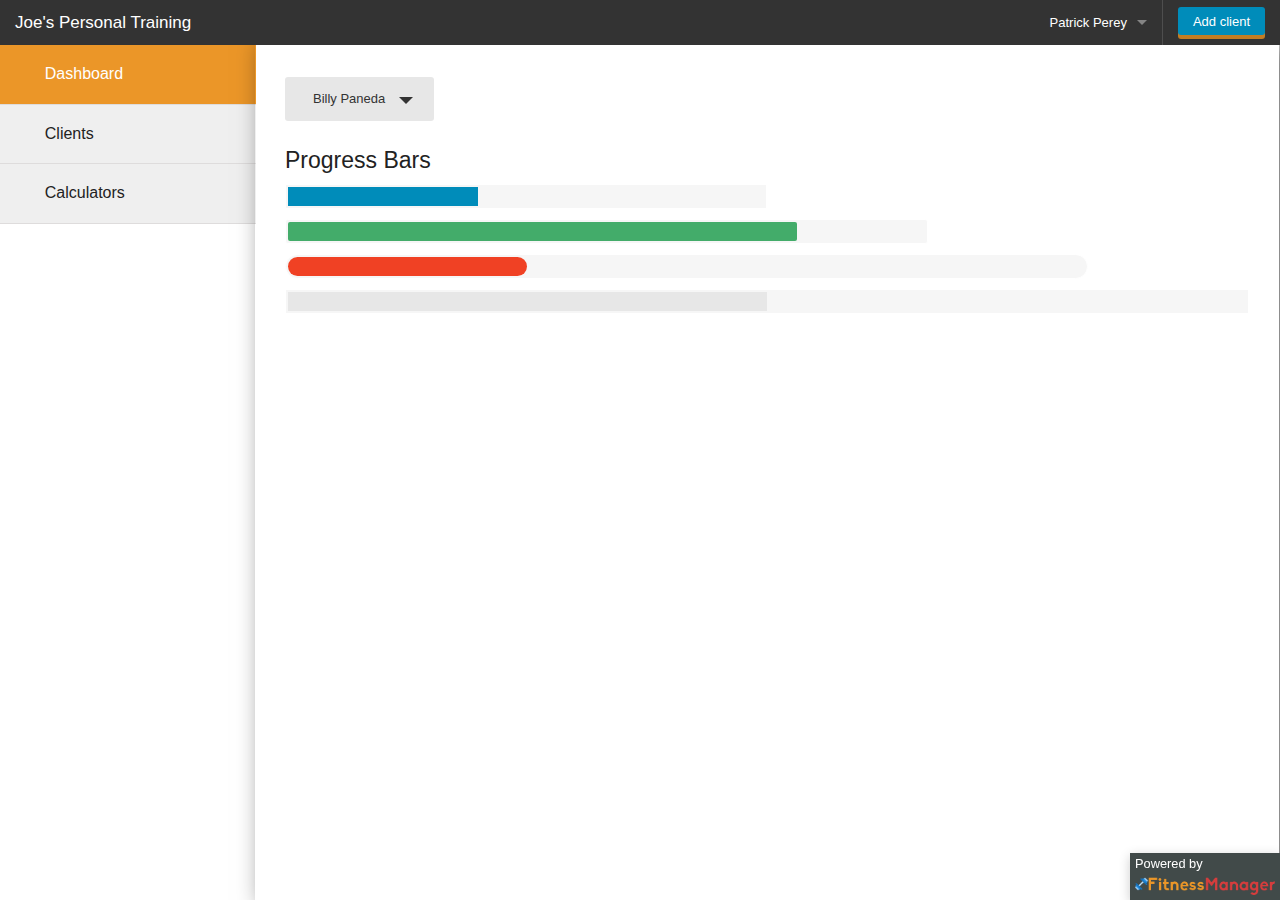
<file: index.html>
<!doctype html>
<html class="no-js" lang="en">
  <head>
    <meta charset="utf-8" />
    <meta name="viewport" content="width=device-width, initial-scale=1.0" />
    <title>FitnessManager</title>
    <link rel="stylesheet" href="css/foundation.css" />
    <link rel="stylesheet" href="css/custom.css" />
    <script src="http://d3js.org/d3.v3.min.js" charset="utf-8"></script>
    <script src="js/vendor/modernizr.js"></script>
  </head>
  <body>
    <!-- <script> -->
    <!--   if (window.XMLHttpRequest) -->
    <!--   {// code for IE7+, Firefox, Chrome, Opera, Safari -->
    <!--   xmlhttp=new XMLHttpRequest(); -->
    <!--   } -->
    <!--   else -->
    <!--   {// code for IE6, IE5 -->
    <!--   xmlhttp=new ActiveXObject("Microsoft.XMLHTTP"); -->
    <!--   } -->
    <!--   //xmlhttp.open("GET","cd_catalog.xml",false); -->
    <!--   xmlhttp.open("GET","http://peirongli.dreamhosters.com/WiXdata/cd_catalog.xml",false); -->

    <!--   xmlhttp.send(); -->
    <!--   xmlDoc=xmlhttp.responseXML;  -->

    <!--   document.write("<table border='1'>"); -->
    <!-- 	var x=xmlDoc.getElementsByTagName("CD"); -->
    <!-- 	for (i=0;i<x.length;i++) -->
    <!-- 		     {  -->
    <!-- 		     document.write("<tr><td>"); -->
    <!-- 		     document.write(x[i].getElementsByTagName("ARTIST")[0].childNodes[0].nodeValue); -->
    <!-- 		     document.write("</td><td>"); -->
    <!-- 		     document.write(x[i].getElementsByTagName("TITLE")[0].childNodes[0].nodeValue); -->
    <!-- 		     document.write("</td></tr>"); -->
    <!-- 		     } -->
    <!-- 		     document.write("</table>"); -->
    <!-- 		     </script> -->

    <!-- <script> -->
    <!--   // Check for the various File API support. -->
    <!--   if (window.File && window.FileReader && window.FileList && window.Blob) { -->
    <!--   // Great success! All the File APIs are supported. -->
    <!--   } else { -->
    <!--   alert('The File APIs are not fully supported in this browser.'); -->
    <!--   } -->
    <!--   console.log("abc"); -->
    <!--   var JSONObject= { -->
    <!--   "name":"John Johnson", -->
    <!--   "street":"Oslo West 555",  -->
    <!--   "age":33, -->
    <!--   "phone":"555 1234567"};	 -->
    <!--   var json = JSON.stringify(JSONObject); -->
    <!--   var encoded = btoa(json); -->
    <!--   var xhr = new XMLHttpRequest(); -->
    <!--   console.log("abc"); -->
    <!--   xhr.open('POST','http://peirongli.dreamhosters.com/WiXdata/myServerPage.php',true); -->
    <!--   console.log("abc"); -->
    <!--   //	xhr.open('POST','http://peirongli.dreamhosters.com/WiXdata/myServerPage.php',true); -->
    <!--   xhr.setRequestHeader('Content-type','application/x-www-form-urlencoded'); -->
    <!--   xhr.send('json=' + encoded); -->
    <!--   console.log("xyz"); -->
    
    <!--   /* -->
    <!--   var fso, fileHandle; -->
    <!--   fso = new ActiveXObject("Scripting.FileSystemObject"); -->
    <!--   fileHandle = fso.CreateTextFile("testWrite", true); -->
    <!--   var data = "test data"; -->
    <!--   fileHandle.write(data); -->
    <!--   fileHandle.close(); -->
    <!--   */ -->
    <!-- </script> -->
    <div class="fixed">
      <nav class="top-bar" data-topbar>
	<ul class="title-area">
          <li class="name">
            <h1>
              <a href="#">Joe's Personal Training</a>
            </h1>
          </li>
          <li class="toggle-topbar menu-icon"><a href="#">Menu</a></li>
	</ul>
	<section class="top-bar-section">
          <!-- Right Nav Section -->
          <ul class="right">
            <li class="has-form hide-for-medium-up">
              <a href="#" class="button">Add client</a>
            </li>
            <li class="has-dropdown hide-for-small-only">
              <a href="#">Patrick Perey</a>
              <ul class="dropdown">
		<li><a href="#">Settings</a></li>
		<li><a href="#">Logout</a></li>
              </ul>
            </li>
            <li class="divider"></li>
            <li class="has-form hide-for-small-only">
              <a href="#" class="button">Add client</a>
            </li>
          </ul>
          <ul class="right show-for-small-only">
            <li><a href="#">Dashboard</a></li>
            <li><a href="#">Clients</a></li>
            <li class="has-dropdown show-for-small-only">
              <a href="#">Patrick Perey</a>
              <ul class="dropdown">
		<li><a href="#">Settings</a></li>
		<li><a href="#">Logout</a></li>
              </ul>
            </li>
          </ul>
	</section>
      </nav>
    </div>
    <dl class="tabs vertical hide-for-small-only" data-tab>
      <dd class="active"><a href="#panel1a">Dashboard</a></dd>
      <dd><a href="#panel2a">Clients</a></dd>
      <dd><a href="#panel3a">Calculators</a></dd>
    </dl>
    <div class="tabs-content vertical">
      <div class="content active" id="panel1a">
        <div class="row">
          <div class="small-12 columns">
	    <a href="#" data-dropdown="drop" class="button secondary small radius dropdown">Billy Paneda</a><br>
	    <ul id="drop" data-dropdown-content class="f-dropdown">
	      <li><a href="#">Joe Schmo</a></li>
	      <li><a href="#">Bill Cosby</a></li>
	      <li><a href="#">Jane Simpson</a></li>
	    </ul>
            <h4 id="progress-bars">Progress Bars</h4>
            <div class="progress large-6"><span class="meter" style="width: 40%"></span></div>
            <div class="radius progress success large-8"><span class="meter" style="width: 80%"></span></div>
            <div class="nice round progress alert large-10"><span class="meter" style="width: 30%"></span></div>
            <div class="nice secondary progress"><span class="meter" style="width: 50%"></span></div>
          </div>
        </div>
        <div class="row">
          <div id="piechart" class="small-12 medium-4 columns">            
          </div>
          <div class="small-12 medium-4 columns">
            
          </div>
          <div class="small-12 medium-4 columns">
            
          </div>
          <div class="small-12 medium-4 columns">
            
          </div>
        </div>
      </div>
      <div class="content" id="panel2a">
        <div class="small-12 columns">
          <h1>All users</h1>
          <ul class="pagination pagination"><li class="arrow unavailable"><a href="">← Previous</a></li> <li class="current"><a href="">1</a></li> <li><a rel="next" href="/users?page=2">2</a></li> <li><a href="/users?page=3">3</a></li> <li><a href="/users?page=4">4</a></li> <li class="arrow"><a rel="next" href="/users?page=2">Next →</a></li></ul>
          <table>
            <thead>
              <tr>
                <th>User</th>
                <th>Delete</th>
              </tr>
            </thead>
            <tbody>
              <tr>
                <td><a href="/users/1">Example User</a></td>
              </tr>
              <tr>
                <td><a href="/users/2">Toni Greenholt</a></td>
                <td>
                  <a data-confirm="Are you sure you want to delete Toni Greenholt" data-method="delete" href="/users/2" rel="nofollow">delete</a>
                </td>
              </tr>
              <tr>
                <td><a href="/users/3">Mr. Anahi Moore</a></td>
                <td>
                  <a data-confirm="Are you sure you want to delete Mr. Anahi Moore" data-method="delete" href="/users/3" rel="nofollow">delete</a>
                </td>
              </tr>
              <tr>
                <td><a href="/users/4">Lisandro Abernathy</a></td>
                <td>
                  <a data-confirm="Are you sure you want to delete Lisandro Abernathy" data-method="delete" href="/users/4" rel="nofollow">delete</a>
                </td>
              </tr>
              <tr>
                <td><a href="/users/5">Melyssa Haley</a></td>
                <td>
                  <a data-confirm="Are you sure you want to delete Melyssa Haley" data-method="delete" href="/users/5" rel="nofollow">delete</a>
                </td>
              </tr>
              <tr>
                <td><a href="/users/6">Kian Steuber</a></td>
                <td>
                  <a data-confirm="Are you sure you want to delete Kian Steuber" data-method="delete" href="/users/6" rel="nofollow">delete</a>
                </td>
              </tr>
              <tr>
                <td><a href="/users/7">Ted Durgan II</a></td>
                <td>
                  <a data-confirm="Are you sure you want to delete Ted Durgan II" data-method="delete" href="/users/7" rel="nofollow">delete</a>
                </td>
              </tr>
              <tr>
                <td><a href="/users/8">Raegan Larkin</a></td>
                <td>
                  <a data-confirm="Are you sure you want to delete Raegan Larkin" data-method="delete" href="/users/8" rel="nofollow">delete</a>
                </td>
              </tr>
              <tr>
                <td><a href="/users/9">Alexzander Harber</a></td>
                <td>
                  <a data-confirm="Are you sure you want to delete Alexzander Harber" data-method="delete" href="/users/9" rel="nofollow">delete</a>
                </td>
              </tr>
              <tr>
                <td><a href="/users/10">Juliana Welch</a></td>
                <td>
                  <a data-confirm="Are you sure you want to delete Juliana Welch" data-method="delete" href="/users/10" rel="nofollow">delete</a>
                </td>
              </tr>
              <tr>
                <td><a href="/users/11">Wellington Bashirian</a></td>
                <td>
                  <a data-confirm="Are you sure you want to delete Wellington Bashirian" data-method="delete" href="/users/11" rel="nofollow">delete</a>
                </td>
              </tr>
              <tr>
                <td><a href="/users/12">Julio Larson</a></td>
                <td>
                  <a data-confirm="Are you sure you want to delete Julio Larson" data-method="delete" href="/users/12" rel="nofollow">delete</a>
                </td>
              </tr>
              <tr>
                <td><a href="/users/13">Aisha Schulist</a></td>
                <td>
                  <a data-confirm="Are you sure you want to delete Aisha Schulist" data-method="delete" href="/users/13" rel="nofollow">delete</a>
                </td>
              </tr>
              <tr>
                <td><a href="/users/14">Elissa Farrell</a></td>
                <td>
                  <a data-confirm="Are you sure you want to delete Elissa Farrell" data-method="delete" href="/users/14" rel="nofollow">delete</a>
                </td>
              </tr>
              <tr>
                <td><a href="/users/15">Dr. Seth Fadel</a></td>
                <td>
                  <a data-confirm="Are you sure you want to delete Dr. Seth Fadel" data-method="delete" href="/users/15" rel="nofollow">delete</a>
                </td>
              </tr>
              <tr>
                <td><a href="/users/16">Marta Pollich</a></td>
                <td>
                  <a data-confirm="Are you sure you want to delete Marta Pollich" data-method="delete" href="/users/16" rel="nofollow">delete</a>
                </td>
              </tr>
              <tr>
                <td><a href="/users/17">Demond Schultz</a></td>
                <td>
                  <a data-confirm="Are you sure you want to delete Demond Schultz" data-method="delete" href="/users/17" rel="nofollow">delete</a>
                </td>
              </tr>
              <tr>
                <td><a href="/users/18">Antonina Schultz</a></td>
                <td>
                  <a data-confirm="Are you sure you want to delete Antonina Schultz" data-method="delete" href="/users/18" rel="nofollow">delete</a>
                </td>
              </tr>
              <tr>
                <td><a href="/users/19">Miss Virgie Konopelski</a></td>
                <td>
                  <a data-confirm="Are you sure you want to delete Miss Virgie Konopelski" data-method="delete" href="/users/19" rel="nofollow">delete</a>
                </td>
              </tr>
              <tr>
                <td><a href="/users/20">Dr. Eden Berge</a></td>
                <td>
                  <a data-confirm="Are you sure you want to delete Dr. Eden Berge" data-method="delete" href="/users/20" rel="nofollow">delete</a>
                </td>
              </tr>
              <tr>
                <td><a href="/users/21">Enid Larkin</a></td>
                <td>
                  <a data-confirm="Are you sure you want to delete Enid Larkin" data-method="delete" href="/users/21" rel="nofollow">delete</a>
                </td>
              </tr>
              <tr>
                <td><a href="/users/22">Norwood Hintz V</a></td>
                <td>
                  <a data-confirm="Are you sure you want to delete Norwood Hintz V" data-method="delete" href="/users/22" rel="nofollow">delete</a>
                </td>
              </tr>
              <tr>
                <td><a href="/users/23">Ariel Trantow</a></td>
                <td>
                  <a data-confirm="Are you sure you want to delete Ariel Trantow" data-method="delete" href="/users/23" rel="nofollow">delete</a>
                </td>
              </tr>
              <tr>
                <td><a href="/users/24">Rosemary Halvorson</a></td>
                <td>
                  <a data-confirm="Are you sure you want to delete Rosemary Halvorson" data-method="delete" href="/users/24" rel="nofollow">delete</a>
                </td>
              </tr>
              <tr>
                <td><a href="/users/25">Raymond Shields MD</a></td>
                <td>
                  <a data-confirm="Are you sure you want to delete Raymond Shields MD" data-method="delete" href="/users/25" rel="nofollow">delete</a>
                </td>
              </tr>
              <tr>
                <td><a href="/users/26">Lennie Schowalter</a></td>
                <td>
                  <a data-confirm="Are you sure you want to delete Lennie Schowalter" data-method="delete" href="/users/26" rel="nofollow">delete</a>
                </td>
              </tr>
              <tr>
                <td><a href="/users/27">Buck Padberg</a></td>
                <td>
                  <a data-confirm="Are you sure you want to delete Buck Padberg" data-method="delete" href="/users/27" rel="nofollow">delete</a>
                </td>
              </tr>
              <tr>
                <td><a href="/users/28">Mr. Evans Dickens</a></td>
                <td>
                  <a data-confirm="Are you sure you want to delete Mr. Evans Dickens" data-method="delete" href="/users/28" rel="nofollow">delete</a>
                </td>
              </tr>
              <tr>
                <td><a href="/users/29">Sandra Schneider</a></td>
                <td>
                  <a data-confirm="Are you sure you want to delete Sandra Schneider" data-method="delete" href="/users/29" rel="nofollow">delete</a>
                </td>
              </tr>
              <tr>
                <td><a href="/users/30">Toney Langosh</a></td>
                <td>
                  <a data-confirm="Are you sure you want to delete Toney Langosh" data-method="delete" href="/users/30" rel="nofollow">delete</a>
                </td>
              </tr>
            </tbody>
          </table>
          <ul class="pagination pagination"><li class="arrow unavailable"><a href="">← Previous</a></li> <li class="current"><a href="">1</a></li> <li><a rel="next" href="/users?page=2">2</a></li> <li><a href="/users?page=3">3</a></li> <li><a href="/users?page=4">4</a></li> <li class="arrow"><a rel="next" href="/users?page=2">Next →</a></li></ul>
        </div>
      </div>
      <div class="content" id="panel3a">
	<div class="row">
	  <dl class="tabs" data-tab>
	    <dd class="active"><a href="#panel2-1">Basal Metabolic Rate</a></dd>
	    <dd><a href="#panel2-2">Calorie Burn</a></dd>
	    <dd><a href="#panel2-3">Body Mass Index</a></dd>
	    <dd><a href="#panel2-4">1 Rep Max</a></dd>
	  </dl>
	  <div class="tabs-content">
	    <div class="content active" id="panel2-1">
	      <div id="calculator">
		<!-- Screen and clear key -->
		<div class="top">
		  <span class="clear">C</span>
		  <div class="screen"></div>
		</div>
		
		<div class="keys">
		  <!-- operators and other keys -->
		  <span>7</span>
		  <span>8</span>
		  <span>9</span>
		  <span class="operator">+</span>
		  <span>4</span>
		  <span>5</span>
		  <span>6</span>
		  <span class="operator">-</span>
		  <span>1</span>
		  <span>2</span>
		  <span>3</span>
		  <span class="operator">÷</span>
		  <span>0</span>
		  <span>.</span>
		  <span class="eval">=</span>
		  <span class="operator">x</span>
		</div>
	      </div>
	    </div>
	    <div class="content" id="panel2-2">
	      <p>Second panel content goes here...</p>
	    </div>
	    <div class="content" id="panel2-3">
	      <table>
		<tbody><tr><td><b><abbr title="Body Mass Index">BMI</abbr></b></td><td><b>Classification</b></td></tr>
		  <tr><td>Less than 18.5</td><td>Underweight</td></tr>
		  <tr><td>From 18.5 to 25</td><td>Normal</td></tr>
		  <tr><td>Greater than 25</td><td>Overweight</td></tr>
		  <tr><td>Greater than 30</td><td>Obese</td></tr>
	      </tbody></table>
	    </div>
	    <div class="content" id="panel2-4">
	      <p>(Weight x 0.0333 x Reps) + Weight</p>
	    </div>
	  </div>
	</div>
      </div>
      <div class="content" id="panel4a">
        <p>Panel 4 content goes here.</p>
      </div>
    </div>
    <div id="fitness-manager-logo">Powered by <a href="#"><img src="images/fm-logo.png"></div>
    <script src="js/vendor/jquery.js"></script>
    <script src="js/foundation.min.js"></script>
    <script src="js/calc.js"></script>
    <script src="js/prefixfree-1.0.7.js"></script>
    <script src="js/piechart.js"></script>
    <script>
      $(document).foundation();
    </script>
  </body>
</html>
</file>
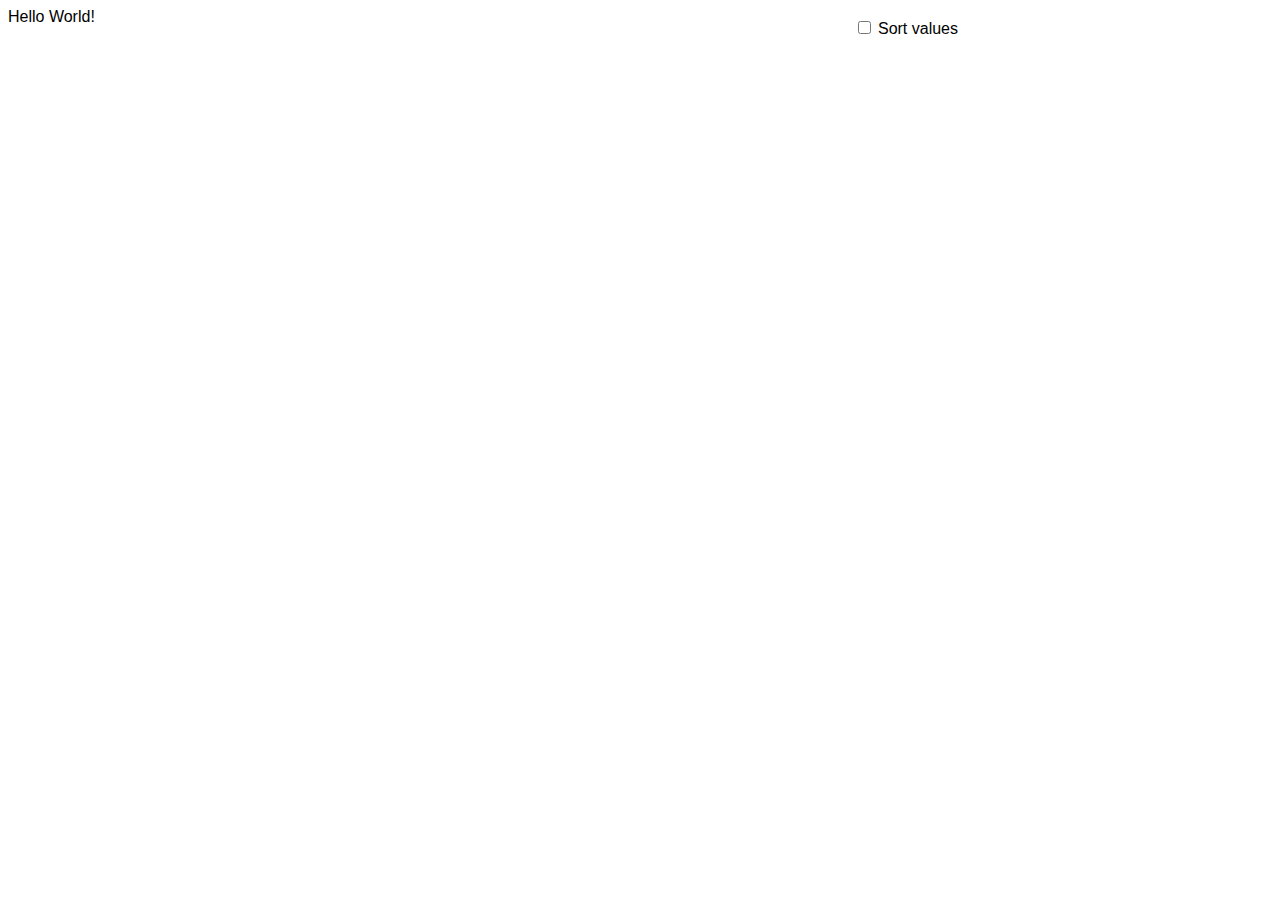
<file: D3_hist.html>
<!DOCTYPE html>
<meta charset="utf-8">
<style>

body {
  font-family: "Helvetica Neue", Helvetica, Arial, sans-serif;
  position: relative;
  width: 960px;
}

.axis text {
  font: 10px sans-serif;
}

.axis path,
.axis line {
  fill: none;
  stroke: #000;
  shape-rendering: crispEdges;
}

.bar {
  fill: steelblue;
  fill-opacity: .9;
}

.x.axis path {
  display: none;
}

label {
  position: absolute;
  top: 10px;
  right: 10px;
}

</style>
<label><input type="checkbox"> Sort values</label>
<script src="http://d3js.org/d3.v3.min.js"></script>


<script>
console.log("hey");
document.write("Hello World!")

function getSearchParameters() {
      var prmstr = window.location.search.substr(1);
      return prmstr != null && prmstr != "" ? transformToAssocArray(prmstr) : {};
}

function transformToAssocArray( prmstr ) {
    var params = {};
    var prmarr = prmstr.split("&");
    for ( var i = 0; i < prmarr.length; i++) {
        var tmparr = prmarr[i].split("=");
        params[tmparr[0]] = tmparr[1];
    }
    return params;
}

var params = getSearchParameters();
console.log('print object: ' + JSON.stringify(params));

console.log(params+"\n!");
</script>

<script>

var margin = {top: 20, right: 20, bottom: 30, left: 40},
    width = 960 - margin.left - margin.right,
    height = 500 - margin.top - margin.bottom;

var formatPercent = d3.format(".0%");

var x = d3.scale.ordinal()
    .rangeRoundBands([0, width], .1, 1);

var y = d3.scale.linear()
    .range([height, 0]);

var xAxis = d3.svg.axis()
    .scale(x)
    .orient("bottom");

var yAxis = d3.svg.axis()
    .scale(y)
    .orient("left")
    .tickFormat(formatPercent);

var svg = d3.select("body").append("svg")
    .attr("width", width + margin.left + margin.right)
    .attr("height", height + margin.top + margin.bottom)
  .append("g")
    .attr("transform", "translate(" + margin.left + "," + margin.top + ")");

//d3.tsv("dataMiles7days.tsv", function(error, data) {
d3.tsv("data_Miles7days.tsv", function(error, data) {
//d3.tsv("dataFoler/data.tsv", function(error, data) {
//d3.tsv("/home/damlu/peirongli.dreamhosters.com/learnD3/dataFolder/miles7days.tsv", function(error, data) {

  data.forEach(function(d) {
    d.frequency = +d.frequency;
  });

  x.domain(data.map(function(d) { return d.letter; }));
  y.domain([0, d3.max(data, function(d) { return d.frequency; })]);

  svg.append("g")
      .attr("class", "x axis")
      .attr("transform", "translate(0," + height + ")")
      .call(xAxis);

  svg.append("g")
      .attr("class", "y axis")
      .call(yAxis)
    .append("text")
      .attr("transform", "rotate(-90)")
      .attr("y", 6)
      .attr("dy", ".71em")
      .style("text-anchor", "end")
      .text("Frequency");

  svg.selectAll(".bar")
      .data(data)
    .enter().append("rect")
      .attr("class", "bar")
      .attr("x", function(d) { return x(d.letter); })
      .attr("width", x.rangeBand())
      .attr("y", function(d) { return y(d.frequency); })
      .attr("height", function(d) { return height - y(d.frequency); });

  d3.select("input").on("change", change);

  var sortTimeout = setTimeout(function() {
    d3.select("input").property("checked", true).each(change);
  }, 2000);

  function change() {
    clearTimeout(sortTimeout);

    // Copy-on-write since tweens are evaluated after a delay.
    var x0 = x.domain(data.sort(this.checked
        ? function(a, b) { return b.frequency - a.frequency; }
        : function(a, b) { return d3.ascending(a.letter, b.letter); })
        .map(function(d) { return d.letter; }))
        .copy();

    var transition = svg.transition().duration(750),
        delay = function(d, i) { return i * 50; };

    transition.selectAll(".bar")
        .delay(delay)
        .attr("x", function(d) { return x0(d.letter); });

    transition.select(".x.axis")
        .call(xAxis)
      .selectAll("g")
        .delay(delay);
  }
});

</script>
</file>
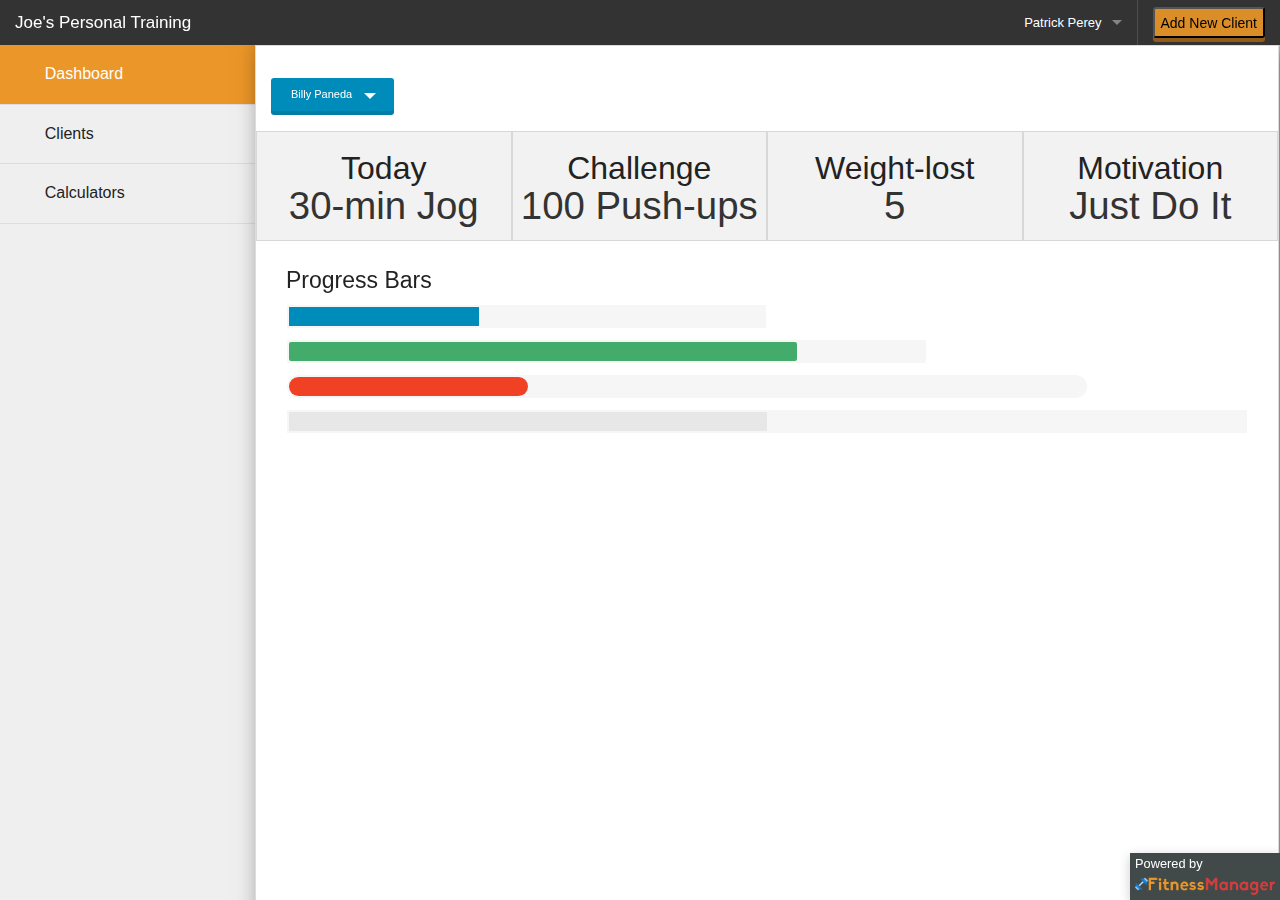
<file: index2.html>
<!doctype html>
<html class="no-js" lang="en">
  <head>
    <meta charset="utf-8" />
    <meta name="viewport" content="width=device-width, initial-scale=1.0" />
    <title>FitnessManager</title>
    <link rel="stylesheet" href="css/foundation.css" />
    <link rel="stylesheet" href="css/custom.css" />
    <script src="http://d3js.org/d3.v3.min.js" charset="utf-8"></script>
    <script src="js/vendor/modernizr.js"></script>
    <script src="http://code.jquery.com/jquery-1.9.1.js"></script>
    <script type='text/javascript'>
    // this is the id of the form
	$("#formoid").submit(function(event) {

      /* stop form from submitting normally */
      event.preventDefault();

      /* get some values from elements on the page: */
      var $form = $( this ),
          url = $form.attr( 'action' );

      /* Send the data using post */
      var posting = $.post( url, { name: $('#name').val(), name2: $('#name2').val() } );

      /* Put the results in a div */
      posting.done(function( data ) {
        alert('success');
      });
    });
     
     
     var $showAddClientForm = false;
     
    function display1(e){
        document.getElementById("client_FirstName").defaultValue="Goofy";

    
    	console.log("display1");
    	$showAddClientForm = true;
    	document.getElementById('yourDiv').style.display = 'block';
    	document.getElementById('yourDiv2').style.display = 'none';
    	/*
		if (e.checked)
			document.getElementById('yourDiv').style.display = 'block';
		else
			document.getElementById('yourDiv').style.display = 'none';
		*/
	}
	function display2(e){
    	console.log("display2");
    	// http://imgur.com/HILNVqB
	}
    

    
    </script>        
  </head>
  <body>
  <div id="yourDiv" style="display:none">
   	<form id="formoid" action="http://peirongli.dreamhosters.com/WiX/FitnessManager2/retrieveFromDB/addClient.php" title="" method="post">
        <div>
            <label class="title">First Name</label>
            <input type="text" id="client_FirstName" name="FirstName" >
        </div>
        <div>
            <label class="title">Last Name</label>
            <input type="text"  name="LastName" >
        </div>
        <div>
            <label class="title">Username</label>
            <input type="text"  name="Username" >            
        </div>   
        <div>
            <label class="title">Age</label>
            <input type="text"  name="Age" >            
        </div>     
        <div>
            <label class="title">ImgURL</label>
            <input type="text"  name="ImgURL" >            
        </div>   
        <div>
            <label class="title">Weight</label>
            <input type="text"  name="Weight1" >            
        </div>  
        <div>
            <label class="title">Height</label>
            <input type="text"  name="Height1" >            
        </div>                                          
        <div>
            <input type="submit" id="submitButton"  name="submitButton" value="Submit">
        </div>
 	</form>  
  </div>
  
    <!-- <script> -->
    <!--   if (window.XMLHttpRequest) -->
    <!--   {// code for IE7+, Firefox, Chrome, Opera, Safari -->
    <!--   xmlhttp=new XMLHttpRequest(); -->
    <!--   } -->
    <!--   else -->
    <!--   {// code for IE6, IE5 -->
    <!--   xmlhttp=new ActiveXObject("Microsoft.XMLHTTP"); -->
    <!--   } -->
    <!--   //xmlhttp.open("GET","cd_catalog.xml",false); -->
    <!--   xmlhttp.open("GET","http://peirongli.dreamhosters.com/WiXdata/cd_catalog.xml",false); -->

    <!--   xmlhttp.send(); -->
    <!--   xmlDoc=xmlhttp.responseXML;  -->

    <!--   document.write("<table border='1'>"); -->
    <!-- 	var x=xmlDoc.getElementsByTagName("CD"); -->
    <!-- 	for (i=0;i<x.length;i++) -->
    <!-- 		     {  -->
    <!-- 		     document.write("<tr><td>"); -->
    <!-- 		     document.write(x[i].getElementsByTagName("ARTIST")[0].childNodes[0].nodeValue); -->
    <!-- 		     document.write("</td><td>"); -->
    <!-- 		     document.write(x[i].getElementsByTagName("TITLE")[0].childNodes[0].nodeValue); -->
    <!-- 		     document.write("</td></tr>"); -->
    <!-- 		     } -->
    <!-- 		     document.write("</table>"); -->
    <!-- 		     </script> -->

    <!-- <script> -->
    <!--   // Check for the various File API support. -->
    <!--   if (window.File && window.FileReader && window.FileList && window.Blob) { -->
    <!--   // Great success! All the File APIs are supported. -->
    <!--   } else { -->
    <!--   alert('The File APIs are not fully supported in this browser.'); -->
    <!--   } -->
    <!--   console.log("abc"); -->
    <!--   var JSONObject= { -->
    <!--   "name":"John Johnson", -->
    <!--   "street":"Oslo West 555",  -->
    <!--   "age":33, -->
    <!--   "phone":"555 1234567"};	 -->
    <!--   var json = JSON.stringify(JSONObject); -->
    <!--   var encoded = btoa(json); -->
    <!--   var xhr = new XMLHttpRequest(); -->
    <!--   console.log("abc"); -->
    <!--   xhr.open('POST','http://peirongli.dreamhosters.com/WiXdata/myServerPage.php',true); -->
    <!--   console.log("abc"); -->
    <!--   //	xhr.open('POST','http://peirongli.dreamhosters.com/WiXdata/myServerPage.php',true); -->
    <!--   xhr.setRequestHeader('Content-type','application/x-www-form-urlencoded'); -->
    <!--   xhr.send('json=' + encoded); -->
    <!--   console.log("xyz"); -->
    
    <!--   /* -->
    <!--   var fso, fileHandle; -->
    <!--   fso = new ActiveXObject("Scripting.FileSystemObject"); -->
    <!--   fileHandle = fso.CreateTextFile("testWrite", true); -->
    <!--   var data = "test data"; -->
    <!--   fileHandle.write(data); -->
    <!--   fileHandle.close(); -->
    <!--   */ -->
    <!-- </script> -->
    <div class="off-canvas-wrap">
      <div class="inner-wrap">
	<nav class="tab-bar show-for-small-only">
	  <section class="left-small">
            <a class="left-off-canvas-toggle menu-icon" ><span></span></a>
	  </section>

	  <section class="middle tab-bar-section">
            <h1 class="title">Joe's Personal Training</h1>
	  </section>
	</nav>

	<aside class="left-off-canvas-menu">
	  <ul class="off-canvas-list">
	    <li class="has-form give-me-space">
	      <a href="#" class="button" onClick="display1(this)">Add client</a>

	    </li>
            <li><label>Links</label></li>
	    <li><a href="#panel1a">Dashboard</a></li>
	    <li><a href="#panel2a">Clients</a></li>
	    <li><a href="#panel3a">Calculators</a></li>
            <li><label>Calculators</label></li>
	    <li><a href="#panel2-1">BMR</a></li>
	    <li><a href="#panel2-2">Protein</a></li>
	    <li><a href="#panel2-3">BMI</a></li>
	    <li><a href="#panel2-4">1 Rep Max</a></li>
	  </ul>
	</aside>
	<section class="main-section">
	  <nav class="top-bar hide-for-small-only" data-topbar>
	    <ul class="title-area">
	      <li class="name hide-for-small">
		<h1>
		  <a href="#">Joe's Personal Training</a>
		</h1>
	      </li>
	      <li class="name-small name show-for-small-only">
		<h1>
		  <a href="#">Joe's Personal Training</a>
		</h1>
	      </li>
	      <li class="toggle-topbar menu-icon"><a href="#">Menu</a></li>
	    </ul>
	    <section class="top-bar-section">
	      <ul class="right">
		<li class="has-form hide-for-medium-up">
		  <a href="#" class="button">Add client1</a>
		</li>
		<li class="has-dropdown hide-for-small-only">
		  <a href="#">Patrick Perey</a>
		  <ul class="dropdown">
		    <li><a href="#">Settings</a></li>
		    <li><a href="#">Logout</a></li>
		  </ul>
		</li>
		<li class="divider"></li>
		<li class="has-form">
		  <!--- <a href="#" class="button">Add client2</a> --->
		  <div id="yourDiv2">
			<input type="button" name="button"  value="Add New Client" onClick="display1(this)">
			</div>
<!---
<input type="checkbox" onclick="display1(this)">Add more users</input>
--->
		</li>
	      </ul>
	      <ul class="right show-for-small-only">
		<li><a href="#panel1a">Dashboard</a></li>
		<li><a href="#panel2a">Clients</a></li>
		<li><a href="#panel3a">Calculators</a></li>
		<li class="has-dropdown show-for-small-only">
		  <a href="#">Patrick Perey</a>
		  <ul class="dropdown">
		    <li><a href="#">Settings</a></li>
		    <li><a href="#">Logout</a></li>
		  </ul>
		</li>
	      </ul>
	    </section>
	  </nav>
	  <dl id="sidebar" class="tabs vertical hide-for-small-only" data-tab>
	    <dd class="active entypo-chart-line"><a href="#panel1a">Dashboard</a></dd>
	    <dd class="entypo-users"><a href="#panel2a">Clients</a></dd>
	    <dd class="entypo-plus-squared"><a href="#panel3a">Calculators</a></dd>
	  </dl>
	  <div id="main-content" class="tabs-content vertical">
	    <div class="content active" id="panel1a">
	      <div class="row">
		<a href="#" data-dropdown="drop" class="button button-box-shadow tiny radius dropdown">Billy Paneda</a><br>
		<ul id="drop" data-dropdown-content class="f-dropdown">
		  <li><a href="#">Joe Schmo</a></li>
		  <li><a href="#">Bill Cosby</a></li>
		  <li><a href="#">Jane Simpson</a></li>
		</ul>
		<div class="row" data-equalizer>
		  <div class="large-3 columns panel panel-text" data-equalizer-watch>
		    <div class="header-container">
		      <h4 class="panel-header">30-min Jog</h4>
		    </div>
		    Today
		  </div>
		  <div class="large-3 columns panel panel-text" data-equalizer-watch>
		    <div class="header-container">
		      <h4 class="panel-header">100 Push-ups</h4>
		    </div>
		    Challenge
		  </div>
		  <div class="large-3 columns panel panel-text" data-equalizer-watch>
		    <div class="header-container">
		      <h4 class="panel-header">5</h4>
		    </div>
		    Weight-lost
		  </div>
		  <div class="large-3 columns panel panel-text" data-equalizer-watch>
		    <div class="header-container">
		      <h4 class="panel-header">Just Do It</h4>
		    </div>
		    Motivation
		  </div>
		</div>
	      </div>
              <div class="row">
		<div class="small-12 columns">
		  <h4 id="progress-bars">Progress Bars</h4>
		  <div class="progress large-6"><span class="meter" style="width: 40%"></span></div>
		  <div class="radius progress success large-8"><span class="meter" style="width: 80%"></span></div>
		  <div class="nice round progress alert large-10"><span class="meter" style="width: 30%"></span></div>
		  <div class="nice secondary progress"><span class="meter" style="width: 50%"></span></div>
		</div>
              </div>
              <div class="row">
		<div id="piechart" class="small-12 medium-4 columns">            
		</div>
		<div class="small-12 medium-4 columns">
		  
		</div>
		<div class="small-12 medium-4 columns">
		  
		</div>
		<div class="small-12 medium-4 columns">
		  
		</div>
              </div>
	    </div>
	    <div class="content" id="panel2a">
              <div class="small-12 columns">
		<h1>All Clients</h1>
		<ul class="pagination pagination"><li class="arrow unavailable"><a href="">← Previous</a></li> <li class="current"><a href="">1</a></li> <li><a rel="next" href="/users?page=2">2</a></li> <li><a href="/users?page=3">3</a></li> <li><a href="/users?page=4">4</a></li> <li class="arrow"><a rel="next" href="/users?page=2">Next →</a></li></ul>
		<table>
		  <thead>
		    <tr>
                      <th>User</th>
                      <th>Delete</th>
		    </tr>
		  </thead>
		  <tbody>
		    <tr>
                      <td><a href="/users/1">Seth Green</a></td>
		    </tr>
		    <tr>
                      <td><a href="/users/2">Toni Greenholt</a></td>
                      <td>
			<a data-confirm="Are you sure you want to delete Toni Greenholt" data-method="delete" href="/users/2" rel="nofollow">delete</a>
                      </td>
		    </tr>
		    <tr>
                      <td><a href="/users/3">Mr. Anahi Moore</a></td>
                      <td>
			<a data-confirm="Are you sure you want to delete Mr. Anahi Moore" data-method="delete" href="/users/3" rel="nofollow">delete</a>
                      </td>
		    </tr>
		    <tr>
                      <td><a href="/users/4">Lisandro Abernathy</a></td>
                      <td>
			<a data-confirm="Are you sure you want to delete Lisandro Abernathy" data-method="delete" href="/users/4" rel="nofollow">delete</a>
                      </td>
		    </tr>
		    <tr>
                      <td><a href="/users/5">Melyssa Haley</a></td>
                      <td>
			<a data-confirm="Are you sure you want to delete Melyssa Haley" data-method="delete" href="/users/5" rel="nofollow">delete</a>
                      </td>
		    </tr>
		    <tr>
                      <td><a href="/users/6">Kian Steuber</a></td>
                      <td>
			<a data-confirm="Are you sure you want to delete Kian Steuber" data-method="delete" href="/users/6" rel="nofollow">delete</a>
                      </td>
		    </tr>
		    <tr>
                      <td><a href="/users/7">Ted Durgan II</a></td>
                      <td>
			<a data-confirm="Are you sure you want to delete Ted Durgan II" data-method="delete" href="/users/7" rel="nofollow">delete</a>
                      </td>
		    </tr>
		    <tr>
                      <td><a href="/users/8">Raegan Larkin</a></td>
                      <td>
			<a data-confirm="Are you sure you want to delete Raegan Larkin" data-method="delete" href="/users/8" rel="nofollow">delete</a>
                      </td>
		    </tr>
		    <tr>
                      <td><a href="/users/9">Alexzander Harber</a></td>
                      <td>
			<a data-confirm="Are you sure you want to delete Alexzander Harber" data-method="delete" href="/users/9" rel="nofollow">delete</a>
                      </td>
		    </tr>
		    <tr>
                      <td><a href="/users/10">Juliana Welch</a></td>
                      <td>
			<a data-confirm="Are you sure you want to delete Juliana Welch" data-method="delete" href="/users/10" rel="nofollow">delete</a>
                      </td>
		    </tr>
		    <tr>
                      <td><a href="/users/11">Wellington Bashirian</a></td>
                      <td>
			<a data-confirm="Are you sure you want to delete Wellington Bashirian" data-method="delete" href="/users/11" rel="nofollow">delete</a>
                      </td>
		    </tr>
		    <tr>
                      <td><a href="/users/12">Julio Larson</a></td>
                      <td>
			<a data-confirm="Are you sure you want to delete Julio Larson" data-method="delete" href="/users/12" rel="nofollow">delete</a>
                      </td>
		    </tr>
		    <tr>
                      <td><a href="/users/13">Aisha Schulist</a></td>
                      <td>
			<a data-confirm="Are you sure you want to delete Aisha Schulist" data-method="delete" href="/users/13" rel="nofollow">delete</a>
                      </td>
		    </tr>
		    <tr>
                      <td><a href="/users/14">Elissa Farrell</a></td>
                      <td>
			<a data-confirm="Are you sure you want to delete Elissa Farrell" data-method="delete" href="/users/14" rel="nofollow">delete</a>
                      </td>
		    </tr>
		    <tr>
                      <td><a href="/users/15">Dr. Seth Fadel</a></td>
                      <td>
			<a data-confirm="Are you sure you want to delete Dr. Seth Fadel" data-method="delete" href="/users/15" rel="nofollow">delete</a>
                      </td>
		    </tr>
		    <tr>
                      <td><a href="/users/16">Marta Pollich</a></td>
                      <td>
			<a data-confirm="Are you sure you want to delete Marta Pollich" data-method="delete" href="/users/16" rel="nofollow">delete</a>
                      </td>
		    </tr>
		    <tr>
                      <td><a href="/users/17">Demond Schultz</a></td>
                      <td>
			<a data-confirm="Are you sure you want to delete Demond Schultz" data-method="delete" href="/users/17" rel="nofollow">delete</a>
                      </td>
		    </tr>
		    <tr>
                      <td><a href="/users/18">Antonina Schultz</a></td>
                      <td>
			<a data-confirm="Are you sure you want to delete Antonina Schultz" data-method="delete" href="/users/18" rel="nofollow">delete</a>
                      </td>
		    </tr>
		    <tr>
                      <td><a href="/users/19">Miss Virgie Konopelski</a></td>
                      <td>
			<a data-confirm="Are you sure you want to delete Miss Virgie Konopelski" data-method="delete" href="/users/19" rel="nofollow">delete</a>
                      </td>
		    </tr>
		    <tr>
                      <td><a href="/users/20">Dr. Eden Berge</a></td>
                      <td>
			<a data-confirm="Are you sure you want to delete Dr. Eden Berge" data-method="delete" href="/users/20" rel="nofollow">delete</a>
                      </td>
		    </tr>
		    <tr>
                      <td><a href="/users/21">Enid Larkin</a></td>
                      <td>
			<a data-confirm="Are you sure you want to delete Enid Larkin" data-method="delete" href="/users/21" rel="nofollow">delete</a>
                      </td>
		    </tr>
		    <tr>
                      <td><a href="/users/22">Norwood Hintz V</a></td>
                      <td>
			<a data-confirm="Are you sure you want to delete Norwood Hintz V" data-method="delete" href="/users/22" rel="nofollow">delete</a>
                      </td>
		    </tr>
		    <tr>
                      <td><a href="/users/23">Ariel Trantow</a></td>
                      <td>
			<a data-confirm="Are you sure you want to delete Ariel Trantow" data-method="delete" href="/users/23" rel="nofollow">delete</a>
                      </td>
		    </tr>
		    <tr>
                      <td><a href="/users/24">Rosemary Halvorson</a></td>
                      <td>
			<a data-confirm="Are you sure you want to delete Rosemary Halvorson" data-method="delete" href="/users/24" rel="nofollow">delete</a>
                      </td>
		    </tr>
		    <tr>
                      <td><a href="/users/25">Raymond Shields MD</a></td>
                      <td>
			<a data-confirm="Are you sure you want to delete Raymond Shields MD" data-method="delete" href="/users/25" rel="nofollow">delete</a>
                      </td>
		    </tr>
		    <tr>
                      <td><a href="/users/26">Lennie Schowalter</a></td>
                      <td>
			<a data-confirm="Are you sure you want to delete Lennie Schowalter" data-method="delete" href="/users/26" rel="nofollow">delete</a>
                      </td>
		    </tr>
		    <tr>
                      <td><a href="/users/27">Buck Padberg</a></td>
                      <td>
			<a data-confirm="Are you sure you want to delete Buck Padberg" data-method="delete" href="/users/27" rel="nofollow">delete</a>
                      </td>
		    </tr>
		    <tr>
                      <td><a href="/users/28">Mr. Evans Dickens</a></td>
                      <td>
			<a data-confirm="Are you sure you want to delete Mr. Evans Dickens" data-method="delete" href="/users/28" rel="nofollow">delete</a>
                      </td>
		    </tr>
		    <tr>
                      <td><a href="/users/29">Sandra Schneider</a></td>
                      <td>
			<a data-confirm="Are you sure you want to delete Sandra Schneider" data-method="delete" href="/users/29" rel="nofollow">delete</a>
                      </td>
		    </tr>
		    <tr>
                      <td><a href="/users/30">Toney Langosh</a></td>
                      <td>
			<a data-confirm="Are you sure you want to delete Toney Langosh" data-method="delete" href="/users/30" rel="nofollow">delete</a>
                      </td>
		    </tr>
		  </tbody>
		</table>
		<ul class="pagination pagination"><li class="arrow unavailable"><a href="">← Previous</a></li> <li class="current"><a href="">1</a></li> <li><a rel="next" href="/users?page=2">2</a></li> <li><a href="/users?page=3">3</a></li> <li><a href="/users?page=4">4</a></li> <li class="arrow"><a rel="next" href="/users?page=2">Next →</a></li></ul>
              </div>
	    </div>
	    <div class="content" id="panel3a">
	      <div class="row">
		<dl id="calc-tabs" class="tabs radius hide-for-medium-down" data-tab>
		  <dd class="active"><a href="#panel2-1">Basal Metabolic Rate</a></dd>
		  <dd><a href="#panel2-2">Protein intake</a></dd>
		  <dd><a href="#panel2-3">Body Mass Index</a></dd>
		  <dd><a href="#panel2-4">1 Rep Max</a></dd>
		</dl>
		<div id="calcs" class="tabs-content">
		  <div class="content active" id="panel2-1">
		    <p>Lean Body Mass</p>
		    <div id="lean" class="panel small-12 medium-6 medium-centered columns">
		      <form id="lean-form" name="protein" onsubmit="return lean();">
			<label>Weight(lb):</label>
			<input id="weight-lean" type="text" name="weight">
			<label>Body Fat %:</label>
			<input id="body-fat" type="text" name="body-fat">
			<input class="button radius" type="submit" value="Calculate">
		      </form>
		      <div id="result-large" class="show-for-large-up">1115</div>
		      <div id="result-medium" class="show-for-medium-only">1115</div>
		      <div id="result-small" class="show-for-small-only">1115</div>
		    </div>
		  </div>
		  <div class="content" id="panel2-2">
		    <p>Recommended Protein Intake</p>
		    <div id="protein" class="panel small-12 medium-6 medium-centered columns">
		      <form id="protein-form" name="protein" onsubmit="return protein();">
			<label>Weight(lb):</label>
			<input id="weight-protein" type="text" name="weight">
			<input class="button radius" type="submit" value="Calculate">
		      </form>
		      <div id="result-large" class="show-for-large-up">1115</div>
		      <div id="result-medium" class="show-for-medium-only">1115</div>
		      <div id="result-small" class="show-for-small-only">1115</div>
		    </div>
		  </div>
		  <div class="content" id="panel2-3">
		    <p>Body Mass Index</p>
		    <div id="bmi" class="panel small-12 medium-6 medium-centered columns">
		      <form id="bmi-form" name="bmi" onsubmit="return bmi();">
			<label>Weight(lb):</label>
			<input id="weight-bmi" type="text" name="weight">
			<label>Height(in):</label>
			<input id="height" type="text" name="height">
			<input class="button radius" type="submit" value="Calculate">
		      </form>
		      <div id="result-large" class="show-for-large-up">1115</div>
		      <div id="result-medium" class="show-for-medium-only">1115</div>
		      <div id="result-small" class="show-for-small-only">1115</div>
		    </div>
		    <table>
		      <tbody><tr><td><b><abbr title="Body Mass Index">BMI</abbr></b></td><td><b>Classification</b></td></tr>
			<tr><td>Less than 18.5</td><td>Underweight</td></tr>
			<tr><td>From 18.5 to 25</td><td>Normal</td></tr>
			<tr><td>Greater than 25</td><td>Overweight</td></tr>
			<tr><td>Greater than 30</td><td>Obese</td></tr>
		    </tbody></table>
		  </div>
		  <div class="content " id="panel2-4">
		    <p>(Weight x 0.0333 x Reps) + Weight</p>
		    <div id="rep-max" class="panel small-12 medium-6 medium-centered columns">
		      <form id="oneRepMax" name="oneRepMax">
			<label>Weight(lb):</label>
			<input id="weight-rep" type="text" name="weight">
			<label>Reps:</label>
			<input id="reps" type="text" name="reps">
			<input class="button radius" type="submit" value="Calculate">
		      </form>
		      <div id="result-large" class="show-for-large-up"></div>
		      <div id="result-medium" class="show-for-medium-only"></div>
		      <div id="result-small" class="show-for-small-only"></div>
		    </div>
		  </div>
		</div>
	      </div>
	    </div>
	    <div class="content" id="panel4a">
              <p>Panel 4 content goes here.</p>
	    </div>
	  </div>
	</section>

	<a class="exit-off-canvas"></a>

      </div>
    </div>
    <div id="fitness-manager-logo">Powered by <a href="#"><img src="images/fm-logo.png"></div
</file>
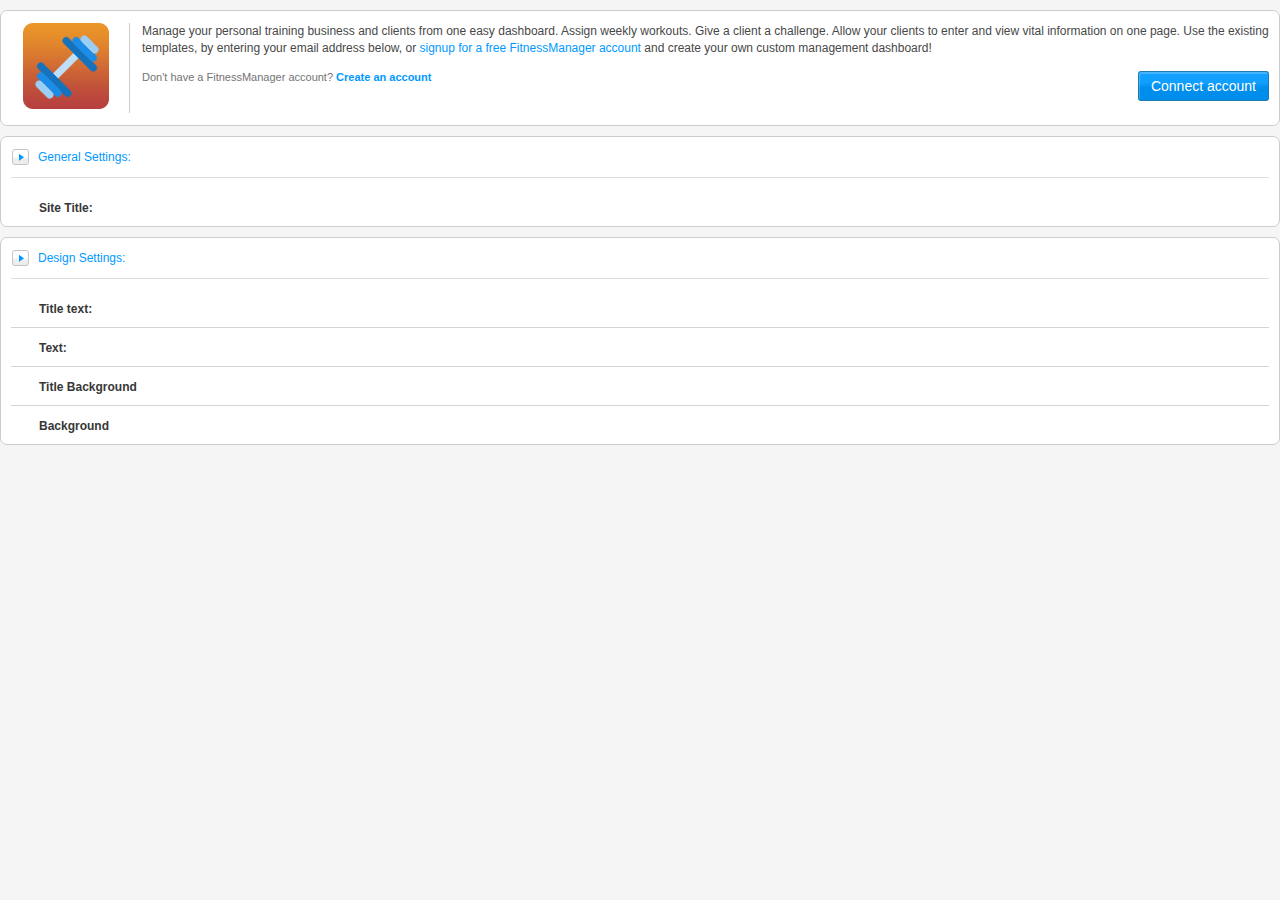
<file: settings.html>
<!DOCTYPE html>
<html>
<head>
    <meta http-equiv="Content-Type" content="text/html; charset=utf-8">
    <title>Widget Settings &bull; Wix</title>
	<link rel="stylesheet" href="css/ui-lib.min.css"/>
</head>
<body>
<div wix-scroll="{height:646}">
    <header class="box">
        <div class="logo">
            <img width="86" src="images/fm-icon.png" alt="logo"/>
        </div>
        <div class="loggedOut">
            <p>
              Manage your personal training business and clients from one easy dashboard. Assign weekly workouts. Give a client a challenge. Allow your clients to enter and view vital information on one page. Use the existing templates, by entering your email address below, or <a href="#">signup for a free FitnessManager account</a> and create your own custom management dashboard!
            </p>

            <div class="login-panel">
                <p class="create-account">Don't have a FitnessManager account? <strong><a href="#" target="_blank">Create
                    an account</a></strong></p>
                <button class="submit uilib-btn connect">Connect account</button>
            </div>
        </div>
        <div class="loggedIn hidden">
            <p>You are now connected to <strong>John Doe (john@doe.com)</strong> account<br/>
                <a class="disconnect-account">Disconnect account</a></p>

            <div class="premium-panel">
                <p class="premium-features ">Premium features</p>
                <button class="submit btn upgrade">Upgrade</button>
            </div>
        </div>
    </header>

    <div class="accordion" wix-ctrl="Accordion">

        <div class="acc-pane">
            <h3>General Settings: </h3>

            <div class="acc-content">
                <ul class="list">
                    <li wix-label="Site Title:">
                      <div wix-model="siteTitle" id= "site-title" wix-ctrl="Input" wix-options="{ placeholder: 'Joes Training' }">
		      </div>
                    </li>
                </ul>
            </div>
        </div>

        <div class="acc-pane">
            <h3>Design Settings:</h3>

            <div class="acc-content">
                <ul class="list">
                    <li wix-label="Title text:">
                        <div wix-param="titleTextColor" wix-ctrl="ColorPicker" wix-options="{startWithColor:'color-3'}"></div>
                    </li>
                    <li wix-label="Text:">
                        <div wix-param="textColor" wix-ctrl="ColorPicker" wix-options="{startWithColor:'color-6'}"></div>
                    </li>
                    <li wix-label="Title Background">
                        <div wix-param="backgroundColor" wix-ctrl="ColorPickerWithOpacity" wix-options="{startWithColor:'color-1'}"></div>
                    </li>
                    <li wix-label="Background">
                        <div wix-param="backgroundColor" wix-ctrl="ColorPickerWithOpacity" wix-options="{startWithColor:'color-1'}"></div>
                    </li>
                </ul>
            </div>
        </div>
    </div>
</div>



<!-- jQuery Dependency -->
<script src="http://ajax.googleapis.com/ajax/libs/jquery/1.9.0/jquery.min.js"></script>
<!-- Wix SDK -->
<script src="http://sslstatic.wix.com/services/js-sdk/1.26.0/js/Wix.js"></script>

<script type="text/javascript" src="css/ui-lib.min.js"></script>


<script type="text/javascript">
    $(document).ready(function () {

        Wix.UI.initialize({
            numOfImages: 100,
            isIconShown: true,
            imageVisibility: 'show',
            imagesToSync: 0,
            imageLink: false
        });

        /**
         Validate email adress
         */
        $('#email').getCtrl().setValidationFunction(function(value) {
            return (/^((([a-z]|\d|[!#\$%&'\*\+\-\/=\?\^_`{\|}~]|[\u00A0-\uD7FF\uF900-\uFDCF\uFDF0-\uFFEF])+(\.([a-z]|\d|[!#\$%&'\*\+\-\/=\?\^_`{\|}~]|[\u00A0-\uD7FF\uF900-\uFDCF\uFDF0-\uFFEF])+)*)|((\x22)((((\x20|\x09)*(\x0d\x0a))?(\x20|\x09)+)?(([\x01-\x08\x0b\x0c\x0e-\x1f\x7f]|\x21|[\x23-\x5b]|[\x5d-\x7e]|[\u00A0-\uD7FF\uF900-\uFDCF\uFDF0-\uFFEF])|(\\([\x01-\x09\x0b\x0c\x0d-\x7f]|[\u00A0-\uD7FF\uF900-\uFDCF\uFDF0-\uFFEF]))))*(((\x20|\x09)*(\x0d\x0a))?(\x20|\x09)+)?(\x22)))@((([a-z]|\d|[\u00A0-\uD7FF\uF900-\uFDCF\uFDF0-\uFFEF])|(([a-z]|\d|[\u00A0-\uD7FF\uF900-\uFDCF\uFDF0-\uFFEF])([a-z]|\d|-|\.|_|~|[\u00A0-\uD7FF\uF900-\uFDCF\uFDF0-\uFFEF])*([a-z]|\d|[\u00A0-\uD7FF\uF900-\uFDCF\uFDF0-\uFFEF])))\.)+(([a-z]|[\u00A0-\uD7FF\uF900-\uFDCF\uFDF0-\uFFEF])|(([a-z]|[\u00A0-\uD7FF\uF900-\uFDCF\uFDF0-\uFFEF])([a-z]|\d|-|\.|_|~|[\u00A0-\uD7FF\uF900-\uFDCF\uFDF0-\uFFEF])*([a-z]|[\u00A0-\uD7FF\uF900-\uFDCF\uFDF0-\uFFEF])))$/i.test(value));
        });
    });

</script>

</body>
</html>
</file>
<file: css/custom.css>
@import url(http://weloveiconfonts.com/api/?family=entypo);

/* entypo */
[class*="entypo-"]:before {
  font-family: 'entypo', sans-serif;
}
.active.entypo-chart-line:before {
    color: white;
    position: absolute;
    margin-left: 18px;
    margin-top: 15px;
}
.entypo-chart-line:before {
    position: absolute;
    margin-left: 18px;
    margin-top: 15px;
}
.entypo-users:before {
    position: absolute;
    margin-left: 18px;
    margin-top: 15px;
}
.active.entypo-users:before {
    color: white;
    position: absolute;
    margin-left: 18px;
    margin-top: 15px;
}
.entypo-plus-squared:before {
    position: absolute;
    margin-left: 18px;
    margin-top: 15px;
}
.active.entypo-plus-squared:before {
    color: white;
    position: absolute;
    margin-left: 18px;
    margin-top: 15px;
}
.tabs.vertical dd > a { padding-left: 2.8em; }
.off-canvas-wrap, .off-canvas-wrap .inner-wrap, .main-section { height: 100%; }
.off-canvas-list label { width: 100%; }
.off-canvas-list .button {
    border-radius: 3px;
    background: #eb9628;
    box-shadow: 0px 4px #C37D23;
    -webkit-transition: box-shadow;
    margin-bottom: 0;
    margin: 5px 0;
 }
.off-canvas-list .button:hover { 
    background: #DB8D28; 
    box-shadow: 0px 4px #925C18;
}
.off-canvas-list .give-me-space {
    padding: 0 5px 5px 5px;
}
ul.off-canvas-list li a { border: none; }
#fitness-manager-logo {
    position: fixed;
    bottom: 0;
    right: 0;
    width: 150px;
    padding: 5px;
    background: #414A49;
    color: white;
    box-shadow: 0 3px 11px 0px rgba(0,0,0,0.2);
    font-size: 0.8em;
}
#fitness-manager-logo > a > img {
    margin-top: 5px;
}
#sidebar {
    height: 100%;
    background: #efefef;
}
#main-content {
    border: 1px solid gainsboro;
    height: 100%;
}
dl.tabs.vertical dd {
    border-bottom: 1px solid rgb(222, 220, 220);
}
.top-bar .name { width: 390px; }
.top-bar .name-small { width: 416px; }
.top-bar input, .top-bar .button {
    border-radius: 3px;
    background: #eb9628;
    box-shadow: 0px 4px #C37D23;
    -webkit-transition: box-shadow;
    transition: box-shadow;
}
.top-bar input, .top-bar .button:hover {
    background: #DB8D28; 
    box-shadow: 0px 4px #925C18;
}
dd.active a { background: #eb9628 !important; color: white; }
dd.active a:hover { background: #DB8D28; }
.tabs-content.vertical {
    padding: 2em 0;
    min-height: 100%;
    overflow-y: scroll;
    margin-bottom: 0;
    box-shadow: 11px 1px 23px 4px rgba(0,0,0,0.5);
}
#calcs .content > p { text-align: center; }
table { width: 100%; }
.header-container { position: absolute; bottom: 5px; width: 100%; margin-left: -1.25rem; }
.panel-text {
    font-weight: 100;
    font-size: 2em;
    text-align: center;
    min-height: 110px;
}
.panel-header {
    font-weight: 400;
    text-align: center;
    font-size: 1.2em !important;
}
#calc-tabs {
    width: 710px;
    margin: 0 auto;
}

// one rep max calc
#rep-max {
    background: #efefef;
    position: relative;
}
label {
    font-size: 0.5em;
    font-weight: bold;
    width: 50%;
}
label, input[type="text"] {
    display: block;
}
#lean input[type="text"], #oneRepMax input[type="text"], #bmi input[type="text"], #protein input[type="text"]{
    width: 50%;
}
#lean .button, #lean-form, #oneRepMax .button, #bmi .button, #oneRepMax, #protein-form, #protein-form .button,  #bmi form{
    margin-bottom: 0;
}
#protein, #rep-max, #bmi, #lean {
    border-radius: 3px; 
    box-shadow: 0px 4px #009de4, 0px 10px 15px rgba(0, 0, 0, 0.2);
    background: #f9f9f9;
}
#oneRepMax .button, #bmi .button, #protein .button, #lean .button{
    box-shadow: 0px 4px #027DA6;
    -webkit-transition: background box-shadow 0.2s;
    transition: background box-shadow 0.2s;
    width: 50%;
    padding: 7px 0;
}
#oneRepMax .button:hover, #bmi .button:hover, #lean .button:hover, #protein .button:hover{
    box-shadow: 0px 4px #034D65;
}
input[type="submit"] {
    border: 0;
    text-decoration: none;
    color: white;
    width: 
}
#result-large {
    font-weight: bold;
    font-size: 3em;
    position: absolute;
    top: 50%;
    margin-top: -35px;
    right: 15%;
    color: #eb9628;
}
#result-medium {
    font-weight: bold;
    font-size: 3em;
    position: absolute;
    top: 50%;
    margin-top: -35px;
    right: 9%;
    color: #eb9628;
}
#result-small {
    font-weight: bold;
    font-size: 3em;
    position: absolute;
    top: 50%;
    margin-top: -35px;
    right: 10%;
    color: #eb9628;
}
#protein-form #result-small, #protein-form #result-medium, #protein-form #result-large {
    margin-top: -24px;
}

.button-box-shadow {
    box-shadow: 0px 4px #027DA6;
    -webkit-transition: background box-shadow 0.2s;
    transition: background box-shadow 0.2s;
}
.button-box-shadow:hover {
    box-shadow: 0px 4px #034D65;
}
</file>
